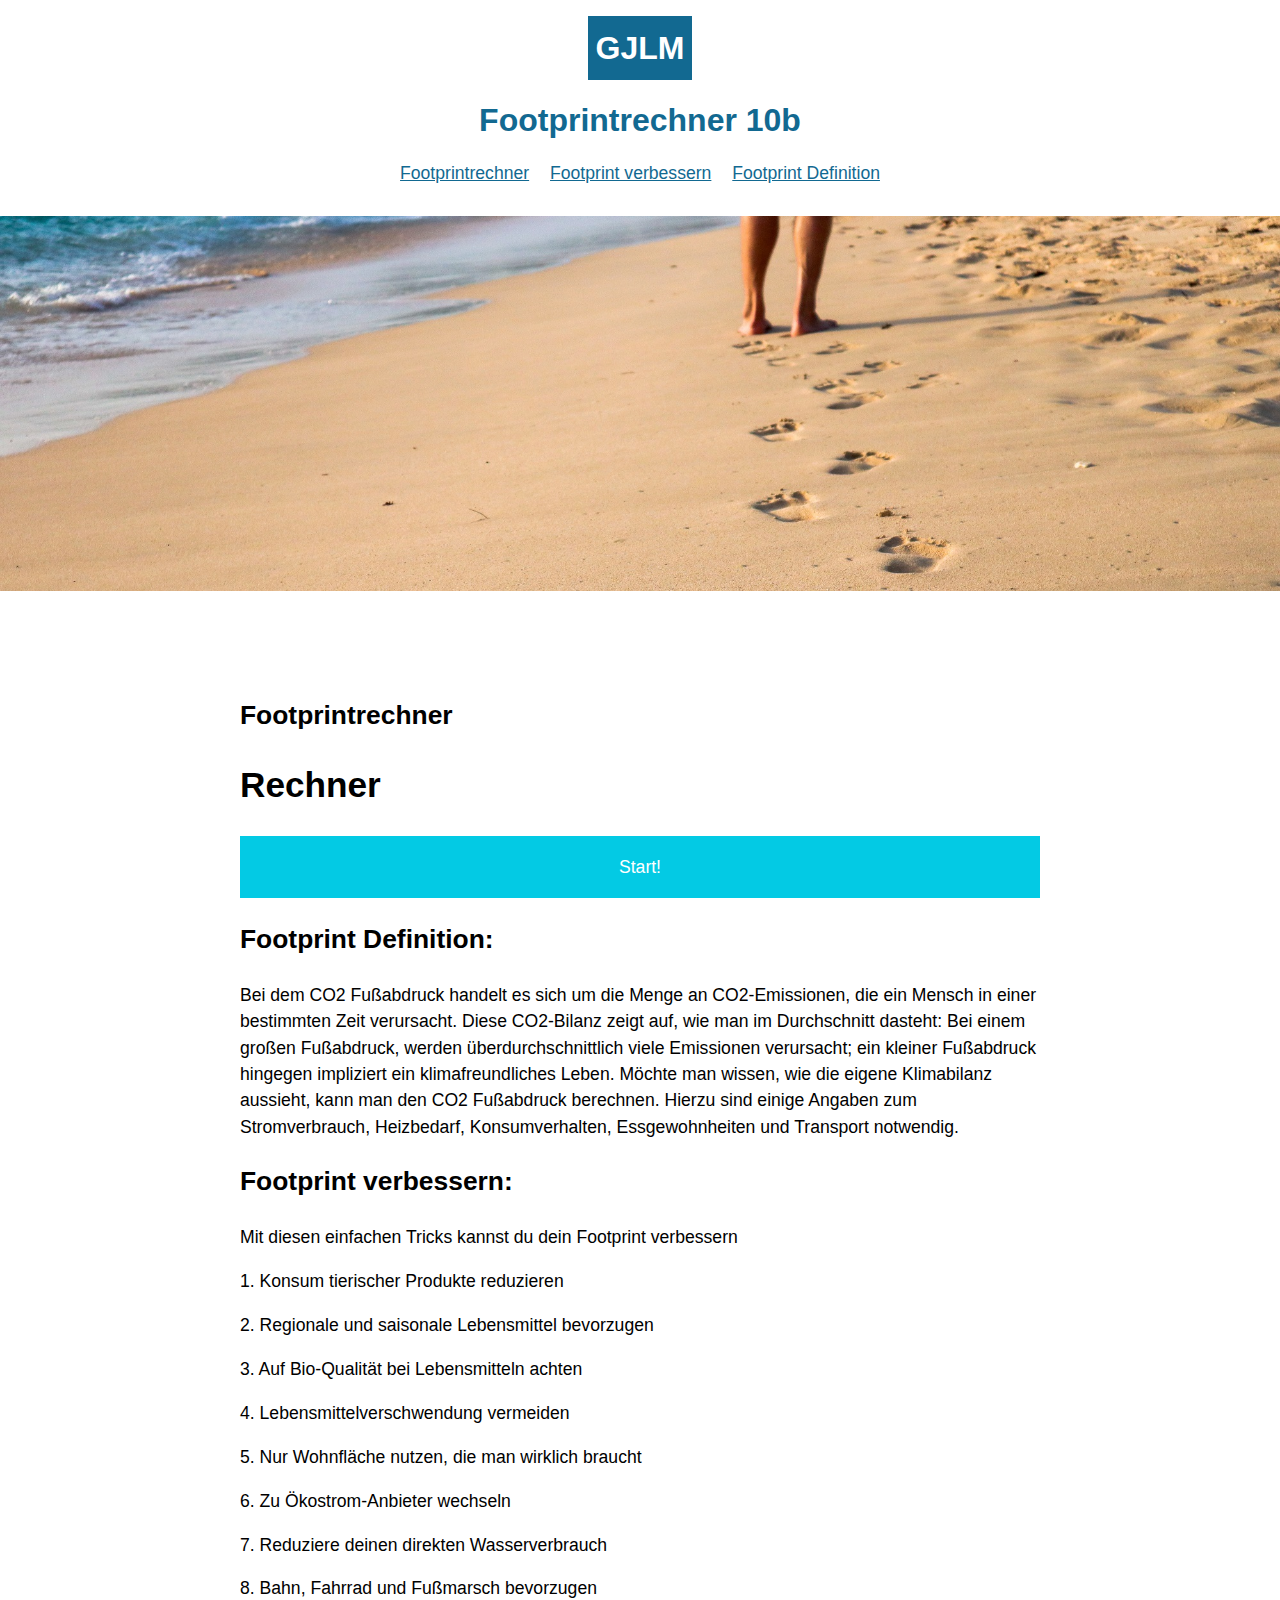
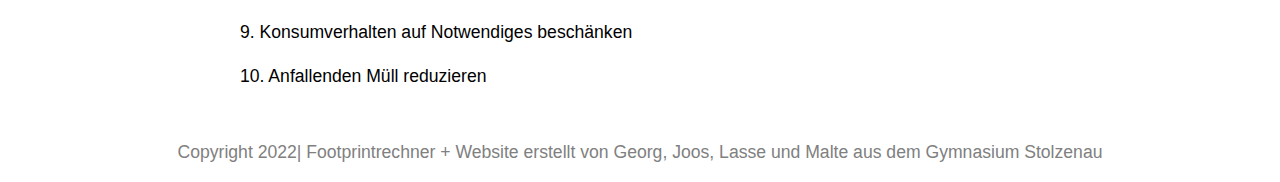
<file: index.html>
<!DOCTYPE html>



<html>

<head>
    <title>Footprintrechner 10b</title>
    <link rel="stylesheet" href="style.css">
    <meta name="viewport" content="width=device-width,  initial-scale=1">
</head>

<body>
    <div id="top">
        <div id="logo">GJLM</div>
        <div id="logo-name">Footprintrechner 10b</div>
        <div id="navigation">
            <a href="#Footprintrechner">Footprintrechner</a>
            <a href="#Discord">Footprint verbessern</a>
            <a href="#Footprint-Definition">Footprint Definition</a>

        </div>
        <div id="top-image">
            <img src="Footprint img1.jpg" alt="Bild von einem Footprint">
        </div>
    </div>
    <div id="main">
        <section id="Footprintrechner"></section>
        <h2>Footprintrechner</h2>

        <h1>Rechner</h1>

        <button onclick="window.location.href='index-rechner.html'">Start!</button>
        <section id="Footprint-Definition"></section>
        <h2>Footprint Definition:</h2>
        <p>Bei dem CO2 Fußabdruck handelt es sich um die Menge an CO2-Emissionen, 
            die ein Mensch in einer bestimmten Zeit verursacht. Diese CO2-Bilanz zeigt auf, wie man 
            im Durchschnitt dasteht: Bei einem großen Fußabdruck, werden überdurchschnittlich viele 
            Emissionen verursacht; ein kleiner Fußabdruck hingegen impliziert ein klimafreundliches 
            Leben. Möchte man wissen, wie die eigene Klimabilanz aussieht, kann man den CO2 Fußabdruck 
            berechnen. Hierzu sind einige Angaben zum Stromverbrauch, Heizbedarf, Konsumverhalten, 
            Essgewohnheiten und Transport notwendig. </p>

       
        <section id="Discord"></section>
        <h2>Footprint verbessern:</h2>
        <p>Mit diesen einfachen Tricks kannst du dein Footprint verbessern</p>
        <p> 1. Konsum tierischer Produkte reduzieren</p>
        <p> 2. Regionale und saisonale Lebensmittel bevorzugen</p>
        <p> 3. Auf Bio-Qualität bei Lebensmitteln achten</p>
        <p> 4. Lebensmittelverschwendung vermeiden</p>
        <p> 5. Nur Wohnfläche nutzen, die man wirklich braucht</p>
        <p> 6. Zu Ökostrom-Anbieter wechseln</p>
        <p> 7. Reduziere deinen direkten Wasserverbrauch</p>
        <p> 8. Bahn, Fahrrad und Fußmarsch bevorzugen</p>
        <p>9. Konsumverhalten auf Notwendiges beschänken</p>
        <p>10. Anfallenden Müll reduzieren</p>
        
    </div>
    <div id="footer">
        Copyright 2022| Footprintrechner + Website erstellt von Georg, Joos, Lasse und Malte aus dem Gymnasium Stolzenau
    </div>
</body>

</html>
</file>
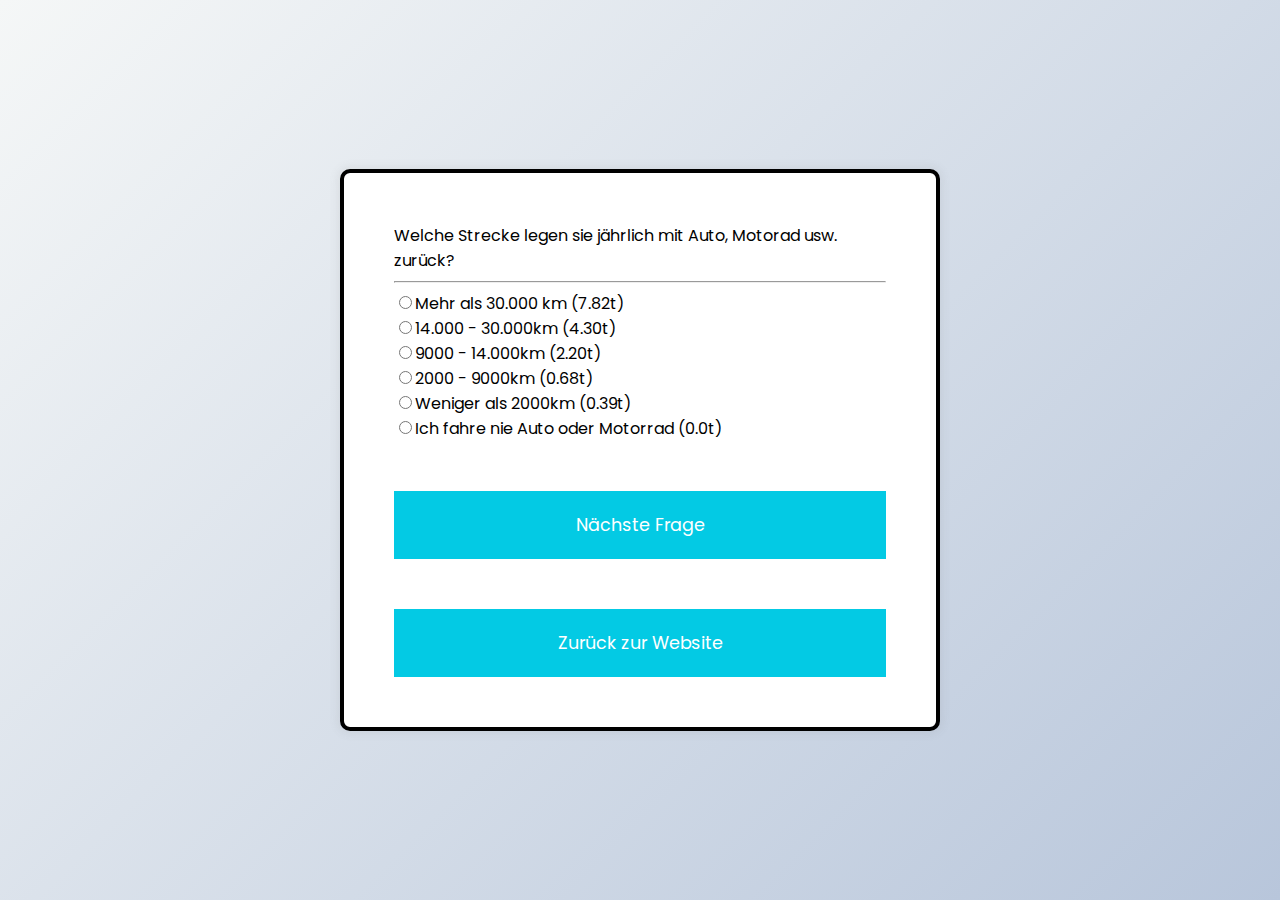
<file: index-rechner.html>
<!DOCTYPE html>
<html>

<head>

    <link rel="stylesheet" href="style-rechner.css">
    <link rel="stylesheet" href="style-ausgabe.css">
    <meta charset="UTF-8">
    <meta http-equiv="X-UA-Compatible" content="IE=edge">
    <meta name="viewport" content="width=device-width, initial-scale=1.0">
    
    <title>Rechner</title>


 

</head>




<body>

    <div class="container">
        Welche Strecke legen sie jährlich mit Auto, Motorad usw. zurück?
        <hr>
        <input type="radio" name="question1" id="1.1">Mehr als 30.000 km (7.82t)<br>
        <input type="radio" name="question1" id="1.2">14.000 - 30.000km (4.30t)<br>
        <input type="radio" name="question1" id="1.3">9000 - 14.000km (2.20t)<br>
        <input type="radio" name="question1" id="1.4">2000 - 9000km (0.68t)<br>
        <input type="radio" name="question1" id="1.5">Weniger als 2000km (0.39t)<br>
        <input type="radio" name="question1" id="1.6">Ich fahre nie Auto oder Motorrad (0.0t)<br>

        <button class="nechste" onclick="next(1)">Nächste Frage</button>
        <button onclick="window.location.href='index.html'">Zurück zur Website</button>
    </div>

    <div class="container">
        Wie viele abgelaufene Lebensmittel werfen sie weg?
        <hr>
        <input type="radio" name="question2" id="2.1">Oft (Von jedem Einkauf ein- oder mehrere Teile)(0.47t)<br>
        <input type="radio" name="question2" id="2.2">Passiert mir ab und zu (0.0t)<br>
        <input type="radio" name="question2" id="2.3">Sozusagen nie (-0.34t)<br>
        <button class="nechste" onclick="next(2)">Nächste Frage</button>
        <button class="nechste" onclick="back(2)">Zurück</button>

        <button onclick="window.location.href='index.html'">Zurück zur Website</button>

    </div>

    <div class="container">
        Welchen Anteil haben Label-Produkte (Fairtrade, Bio, usw.) an ihrem Einkauf?
        <hr>
        <input type="radio" name="question3" id="3.1">Kein Anteil (0.01t)<br>
        <input type="radio" name="question3" id="3.2">Etwa ein Viertel (-0.05t)<br>
        <input type="radio" name="question3" id="3.3">etwa ein Drittel (-0.12t)<br>
        <input type="radio" name="question3" id="3.4">etwa die Hälfte (-0.18t)<br>
        <input type="radio" name="question3" id="3.5">Fast nur Label-Produkte (-0.25t)<br>
        <button class="nechste" onclick="next(3)">Nächste Frage</button>
        <button class="nechste" onclick="back(3)">Zurück</button>

        <button onclick="window.location.href='index.html'">Zurück zur Website</button>

    </div>

    

    <div class="container">
        Wie oft essen sie Nahrungsmittel die Fisch oder Fleisch beinhalten?
        <hr>
        <input type="radio" name="question4" id="4.1">Mehr als dreimal pro Tag (1.29t)<br>
        <input type="radio" name="question4" id="4.2">Drei mal pro Tag (0.97t)<br>
        <input type="radio" name="question4" id="4.3">2 Mal pro Tag (0.65t)<br>
        <input type="radio" name="question4" id="4.4">1-2 Mal pro Tag (0.48t)<br>
        <input type="radio" name="question4" id="4.5">4-6 pro Woche (0.23t)<br>
        <input type="radio" name="question4" id="4.6">1-3 pro Woche (0.09t)<br>
        <input type="radio" name="question4" id="4.7">Weniger als eimal pro Woche bzw. nie (0.06t)<br>
        <button class="nechste" onclick="next(4)">Nächste Frage</button>
        <button class="nechste" onclick="back(4)">Zurück</button>

        <button onclick="window.location.href='index.html'">Zurück zur Website</button>

        
    </div>

    <div class="container">
        Welchen Anteil hat Saisonales Obst und Gemüse an ihrem Obst und Gemüse Einkauf?<hr>
        <input type="radio" name="question5" id="5.1">Wenig (0.64t)<br>
        <input type="radio" name="question5" id="5.2">etwa ein Viertel (0.48t)<br>
        <input type="radio" name="question5" id="5.3">Etwa die Hälfte (0.32t)<br>
        <input type="radio" name="question5" id="5.4">Etwa dreiviertel (0.16t)<br>
        <input type="radio" name="question5" id="5.5">Fast all mein Gemüse ist Saisional (0.04t)<br>
        <button class="nechste" onclick="next(5)">Nächste Frage</button>
        <button class="nechste" onclick="back(5)">Zurück</button>

        <button onclick="window.location.href='index.html'">Zurück zur Website</button>

    </div>

    <div class="container">
        Wie oft esse sie Milchprodukte (Käse, Joghurt, usw.)?<hr>
        <input type="radio" name="question6" id="6.1">Mehr als 10 Portionen am Tag (0.81t)<br>
        <input type="radio" name="question6" id="6.2">8-10 Portionen am Tag (0.60t)<br>
        <input type="radio" name="question6" id="6.3">5-7 Portionen am Tag (0.40t)<br>
        <input type="radio" name="question6" id="6.4">3-4 Portionen am Tag (0.24t)<br>
        <input type="radio" name="question6" id="6.5">1-2 Portionen pro Tag (0.10t)<br>
        <input type="radio" name="question6" id="6.6">1-6 Protionen pro Woche (0.03t)<br>
        <input type="radio" name="question6" id="6.7">Weniger als einmal pro Woche bzw. Garnicht (0.02t)<br>
        <button class="nechste" onclick="next(6)">Nächste Frage</button>
        <button class="nechste" onclick="back(6)">Zurück</button>

        <button onclick="window.location.href='index.html'">Zurück zur Website</button>

    </div>

    <div class="container">
        Wie oft essen sie Lebensmittel, die Eier Enthalten? <hr>
        <input type="radio" name="question7" id="7.1">Mehr als zweimal pro Tag (0.21t)<br>
        <input type="radio" name="question7" id="7.2">1-2 Portionen pro Tag (0.14t)<br>
        <input type="radio" name="question7" id="7.3">3-6 Portionen pro Woche (0.06t)<br>
        <input type="radio" name="question7" id="7.4">1-3 Portionen pro Woche (0.03t)<br>
        <input type="radio" name="question7" id="7.5">Etwa 1 Mal pro Woche (0.01t)<br>
        <input type="radio" name="question7" id="7.6">Weniger als einmal pro Woche (0.01t)<br>
        <button class="nechste" onclick="next(7)">Nächste Frage</button>
        <button class="nechste" onclick="back(7)">Zurück</button>

        <button onclick="window.location.href='index.html'">Zurück zur Website</button>

    </div>

    <div class="container">
        Mit welchem Treibstoff fährt ihr Auto?<hr>
        <input type="radio" name="question8" id="8.1">Benzin/Diesel/Hybrid(0.00t)<br>
        <input type="radio" name="question8" id="8.2">Erdgas (-0.07t)<br>
        <input type="radio" name="question8" id="8.3">Eleketrisch(-0.30t)<br>
        <input type="radio" name="question8" id="8.4">Ich besitze kein Auto(-0.45t)<br>
        <button class="nechste" onclick="next(8)">Nächste Frage</button>
        <button class="nechste" onclick="back(8)">Zurück</button>

        <button onclick="window.location.href='index.html'">Zurück zur Website</button>

    </div>

    <div class="container">
        Wie hoch ist der reale Treibstoffverbrauch des Autos, das Sie in der Regel für private Zwecke benutzen, pro 100 Kilometer?<hr>
        <input type="radio" name="question9" id="9.1">Mehr als 12 Liter(32kWh)/100km (0.32t)<br>
        <input type="radio" name="question9" id="9.2">9-12 Liter (28kWh)/100km (0.22t)<br>
        <input type="radio" name="question9" id="9.3">6-9 Liter (20kWh)/100km (0.10t)<br>
        <input type="radio" name="question9" id="9.4">4,5-6 Liter (14kWh)/100km (0.01t)<br>
        <input type="radio" name="question9" id="9.5">Ich besitze kein Auto (0.01t)<br>

        <button class="nechste" onclick="next(9)">Nächste Frage</button>
        <button class="nechste" onclick="back(9)">Zurück</button>

        <button onclick="window.location.href='index.html'">Zurück zur Website</button>

    </div>

    <div class="container">
        Wie viele Kilometer legen Sie wöchentlich mit öffentlichen Verkehrsmitteln zurück (Eisenbahn, Bus, Straßenbahn, U-Bahn)? Anzugeben sind Reisen für Freizeit, Einkauf und Pendeln, nicht aber berufliche Reisen. <hr>
        <input type="radio" name="question10" id="10.1">Mehr als 600km (4.47t)<br>
        <input type="radio" name="question10" id="10.2">360-600Km (2.68t)<br>
        <input type="radio" name="question10" id="10.3">240-360Km (1.67)<br>
        <input type="radio" name="question10" id="10.4">80-240Km (0.89t)<br>
        <input type="radio" name="question10" id="10.5">60-80Km (0.39t)<br>
        <input type="radio" name="question10" id="10.6">Weniger als 60Km (0.17t)<br>
        <input type="radio" name="question10" id="10.7">Ich benutze keine Öffentlichen Verkehrsmittel (0.00t)<br>
        <button class="nechste" onclick="next(10)">Nächste Frage</button>
        <button class="nechste" onclick="back(10)">Zurück</button>

        <button onclick="window.location.href='index.html'">Zurück zur Website</button>

    </div>

    <div class="container">
        Wieviele Stunden sind Sie in den letzten fünf Jahren, für private Zwecke mit dem Flugzeug gereist?<hr>
        <input type="radio" name="question11" id="11.1">Ingesamt über 50 Stunden (18.12t)<br>
        <input type="radio" name="question11" id="11.2">Ingesamt 25-50 Stunden (6.62t)<br>
        <input type="radio" name="question11" id="11.3">Ingesamt 15-25 Stunden (3.62t)<br>
        <input type="radio" name="question11" id="11.4">Ingesamt 8-15 Stunden (2.08t)<br>
        <input type="radio" name="question11" id="11.5">Ingesamt 2-8 Stunden (0.91t)<br>
        <input type="radio" name="question11" id="11.6">Ingesamt weniger als 2 Stunden (0.27t)<br>
        <input type="radio" name="question11" id="11.7">Ich bin in den letzten Jahren nicht geflogen (0.00t)<br>
        <button class="nechste" onclick="next(11)">Nächste Frage</button>
        <button class="nechste" onclick="back(11)">Zurueck</button>

        <button onclick="window.location.href='index.html'">Zurück zur Website</button>

    </div>

    <div class="container">
        Womit wird ihr Zuhause im Winter hauptsächlich beheizt?<hr>
        <input type="radio" name="question12" id="12.1">Elektroheizeung (2.52t)<br>
        <input type="radio" name="question12" id="12.2">Kohleheizung (2.18t)<br>
        <input type="radio" name="question12" id="12.3">Erdölheizung (1.89t)<br>
        <input type="radio" name="question12" id="12.4">Erdgasheizung (1.38t)<br>
        <input type="radio" name="question12" id="12.5">Gas mit Solartherme(28%) (1.05t)<br>
        <input type="radio" name="question12" id="12.6">Fernwärme (0.90t)<br>
        <input type="radio" name="question12" id="12.7">Wärmepumpe (0.74t)<br>
        <input type="radio" name="question12" id="12.8">Holz (Pellets, Schnitzel, Stückholz) (0.17t)<br>
        <input type="radio" name="question12" id="12.9">Holz mit Solartherme(28%) (0.18t)<br>
        <input type="radio" name="question12" id="12.10">Weiß nicht (1.26t)<br>
        <button class="nechste" onclick="next(12)">Nächste Frage</button>
        <button class="nechste" onclick="back(12)">Zurueck</button>

        <button onclick="window.location.href='index.html'">Zurück zur Website</button>

    </div>  

    <div class="container">
        Welchem Stand entspricht Ihr Wohnhaus/Wohnung?<hr>
        <input type="radio" name="question13" id="13.1">Bis 1994(unsaniert) (0.01t)<br>
        <input type="radio" name="question13" id="13.2">1995-2001(unsaniert) (-0.05t)<br>
        <input type="radio" name="question13" id="13.3">Ab 2001 (-0.07t)<br>
        <input type="radio" name="question13" id="13.4">Energetisch vollsaniert (Baujahr bis 1948) (-0.04t)<br>
        <input type="radio" name="question13" id="13.5">Energetisch vollsaniert (Baujahr 1949 bis 2001) (-0.08t)<br>
        <input type="radio" name="question13" id="13.6">Niedrigenergiehaus (NEH) (-0.09t)<br>
        <input type="radio" name="question13" id="13.7">Passivhaus (-0.14t)<br>
        <input type="radio" name="question13" id="13.8">Weiß nicht (-0.01t)<br>

        <button class="nechste" onclick="next(13)">Nächste Frage</button>
        <button class="nechste" onclick="back(13)">Zurück</button>

        <button onclick="window.location.href='index.html'">Zurück zur Website</button>

    </div>

    <div class="container">
        Wie groß ist Ihre Wohnung/Ihr Haus (Beheizte Wohnfläche von Wohnung und Ferienwohnung ohne Garage, Keller, Dachboden)?<hr>
        <input type="radio" name="question14" id="14.1">Mehr als 300 Quadratmeter (1.84t)<br>
        <input type="radio" name="question14" id="14.2">201-300 Quadratmeter (1.50t)<br>
        <input type="radio" name="question14" id="14.3">151-200 Quadratmeter (1.00t)<br>
        <input type="radio" name="question14" id="14.4">126-150 Quadratmeter (0.75t)<br>
        <input type="radio" name="question14" id="14.5">101-125 Quadratmeter (0.58t)<br>
        <input type="radio" name="question14" id="14.6">76-100 Quadratmeter (0.41t)<br>
        <input type="radio" name="question14" id="14.7">51-75 Quadratmeter (0.25t)<br>
        <input type="radio" name="question14" id="14.8">30-50 Quadratmeter (0.08t)<br>
        <input type="radio" name="question14" id="14.9">Kleiner als 30 Quadratmeter (-0.02t)<br>

        <button class="nechste" onclick="next(14)">Nächste Frage</button>
        <button class="nechste" onclick="back(14)">Zurück</button>

        <button onclick="window.location.href='index.html'">Zurück zur Website</button>

    </div>

    <div class="container">
        Wieviele Personen leben bei ihnen im Haushalt?<hr>
        <input type="radio" name="question15" id="15.1">1 Person (0.80t)<br>
        <input type="radio" name="question15" id="15.2">2 Personen (0.00t)<br>
        <input type="radio" name="question15" id="15.3">3 Personen (-0.26t)<br>
        <input type="radio" name="question15" id="15.4">4 Personen (-0.39t)<br>
        <input type="radio" name="question15" id="15.5">5 Personen (-0.46t)<br>
        <input type="radio" name="question15" id="15.6">6 Personen (-0.51t)<br>
        <input type="radio" name="question15" id="15.7">7 oder mehr Personen (-0.55t)<br>
        <button class="nechste" onclick="next(15)">Nächste Frage</button>
        <button class="nechste" onclick="back(15)">Zurück</button>

        <button onclick="window.location.href='index.html'">Zurück zur Website</button>

    </div>

    <div class="container">
        Auf wie viel Grad heizen Sie Ihr Zuhause)<hr>
        <input type="radio" name="question16" id="16.1">Auf über 23°C (0.01t)<br>
        <input type="radio" name="question16" id="16.2">Auf etwa 21°C (0.00t)<br>
        <input type="radio" name="question16" id="16.3">Auf maximal 19°C (-0.01t)<br>
        <input type="radio" name="question16" id="16.4">Auf maximal 17°C (-0.02t)<br>
        <input type="radio" name="question16" id="16.5">Weiß nicht (0.00t)<br>

        <button class="nechste" onclick="next(16)">Nächste Frage</button>
        <button class="nechste" onclick="back(16)">Zurück</button>

        <button onclick="window.location.href='index.html'">Zurück zur Website</button>

    </div>

    <div class="container">
        In welchem Haustyp leben sie?<hr>
        <input type="radio" name="question17" id="17.1">Einfamilienhaus (0.02t)<br>
        <input type="radio" name="question17" id="17.2">Mehrfamilienhaus (0.00t)<br>
        <button class="nechste" onclick="next(17)">Nächste Frage</button>
        <button class="nechste" onclick="back(17)">Zurück</button>

        <button onclick="window.location.href='index.html'">Zurück zur Website</button>

    </div>

    <div class="container">
        Wie bereiten Sie ihr Warmwasser auf?<hr>
        <input type="radio" name="question18" id="18.1">Elektroboiler (0.53t)<br>
        <input type="radio" name="question18" id="18.2">Kohleheizung (0.46t)<br>
        <input type="radio" name="question18" id="18.3">Erdölheizung (0.40t)<br>
        <input type="radio" name="question18" id="18.4">Erdgasheizung (0.29t)<br>
        <input type="radio" name="question18" id="18.5">Wärmepumpe (0.15t)<br>
        <input type="radio" name="question18" id="18.6">Fernwärme (0.19t)<br>
        <input type="radio" name="question18" id="18.7">Gas mit Solartherme(50%) (0.15t)<br>
        <input type="radio" name="question18" id="18.8">Holz(Pellets, Schnitzel, Stückholz) (0.04t)<br>
        <input type="radio" name="question18" id="18.9">Holz mit Solarthermie (0.03t)<br>
        <input type="radio" name="question18" id="18.10">Weiß nicht (0.26t)<br>
        <button class="nechste" onclick="next(18)">Nächste Frage</button>
        <button class="nechste" onclick="back(18)">Zurück</button>

        <button onclick="window.location.href='index.html'">Zurück zur Website</button>

    </div>

    <div class="container">
        Welche Effizienzklassen haben Ihre Beleuchtungn und Ihre großen Haushaltsgeräte (Kühl-/Gefrierschrank, Waschmaschine, Geschirrspüler, Wäschetrockner) mehrheitlich?<hr>
        <input type="radio" name="question19" id="19.1">Schlechter als A (0.22t)<br>
        <input type="radio" name="question19" id="19.2">A und besser (0.18t)<br>
        <input type="radio" name="question19" id="19.3">A+ und besser (0.13t)<br>
        <input type="radio" name="question19" id="19.4">A++ und besser (0.10t)<br>
        <input type="radio" name="question19" id="19.5">Meine Haushaltsgeräte sind älter als 10 Jahre (0.22t)<br>
        <input type="radio" name="question19" id="19.6">Meine Haushaltsgeräte sinf weniger alt als 10 Jahre (0.15t)<br>
        <button class="nechste" onclick="next(19)">Nächste Frage</button>
        <button class="nechste" onclick="back(19)">Zurück</button>

        <button onclick="window.location.href='index.html'">Zurück zur Website</button>

    </div>
    
    <div class="container">
        Welche Kühlgeräte haben sie?<hr>
        <input type="radio" name="question20" id="20.1">Mehrere Kühlschränke und/oder Tiefkühltruhen (0.44t)<br>
        <input type="radio" name="question20" id="20.2">Kühlgefrierkombi (zweitürig) oder Kühlschrank mit kleinem Gefrierfach in Kombination mit Tiefkühler (0.15t)<br>
        <input type="radio" name="question20" id="20.3">Ein Kühlschrank mit kleinem Gefrierfach (0.11t)<br>
        <button class="nechste" onclick="next(20)">Nächste Frage</button>
        <button class="nechste" onclick="back(20)">Zurück</button>

        <button onclick="window.location.href='index.html'">Zurück zur Website</button>

    </div>

    <div class="container">
        Wie waschen Sie Ihre Wäsche hauptsächlich?<hr>
        <input type="radio" name="question21" id="21.1">Jede Wäsche auf der maximal vorgesehenen Waschtemperatur und manchmal auch Kochwäsche(95°C) (0.03t)<br>
        <input type="radio" name="question21" id="21.2">Den Großteil der Wäsche bei 40°C, etwa ein Drittel bei 60°C, keine Kochwäsche (95°C) (0.02t)<br>
        <input type="radio" name="question21" id="21.3">Mehr als die Hälfte der Wäsche bei 30°C und weniger, nur ganz selten 60°C (0.01t)<br>
        <button class="nechste" onclick="next(21)">Nächste Frage</button>
        <button class="nechste" onclick="back(21)">Zurück</button>

        <button onclick="window.location.href='index.html'">Zurück zur Website</button>

    </div>

  




































 

    <div class="container">
        <hr>
        <button href="#" class="button einleitung-button hover-button" onclick="result()" >Auswertung</button>
        
        <button data-modal-target="#modal" onclick="result()" >Urkunde</button>

        <button onclick="window.location.href='index.html'">Zurück zur Website</button>
    </div>


    <div id="body-overlay"></div>
    <div class="dialog" id="loslegen-dialog">
        <a href="#" role="button" class="dialog-schliessen-button" onclick="dialogSchliessen('loslegen-dialog')">
            <i class="fas fa-times"></i>
        </a>
        <h3>Dein Persönlicher CO2 Footprint beträgt</h3>
        <h3 id = "erg"> </h3>
        <h3>Tonnen CO2!</h3>
        <h3>Der Deutsche Durchschnitt beträgt 12.37 Tonnen CO2 (2018).</h3>
        <button onclick="dialogSchliessen('loslegen-dialog')"  id="Zurueck">Zurück</button>
        <form action="">
        </form>
    </div>
    
    <div class="modal" id="modal">
        <div class="modal-header">
          <div class="title">Urkunde</div>
          <button data-close-button class="close-button">&times;</button>
        </div>
        <div class="modal-body">

            <div class="dercontainer">
                <img src="Urkunde.jpg" alt="Bild von einem Footprint" width="48%" height="48%">
                <div class="centered"> 
                   
                    <h4 id = "ergb"> </h4>
                </div>
                <button onclick="window.location.href='Urkunde.jpg'"  title="Datei herunterladen">Datei herunterladen! </button>
                <button data-close-button class="close-button" onclick="dialogSchliessen('loslegen-dialog')"  id="Zurueck">Zurück </button>
              </div>

        </div>



      </div>
      <div id="overlay"></div>
  

      <script src="script-urkunde-ausgabe.js"></script>
      <script src="script-rechner.js"></script>


</body>

</html>
</file>
<file: style.css>
body {
    box-sizing: border-box;
    font-family: Arial, Helvetica, sans-serif;
    margin: 0;
    padding: 0;
 font-size: 110%;
 line-height: 1.5;
}

button {
    background-color: #03cae4;
    color: #fff;
    border: none;
    display: block;
    width: 100%;
    cursor: pointer;
    font-size: 1.1rem;
    font-family: inherit;
    padding: 1.3rem;
    margin-top: auto;
}

button:hover {
    background-color: #04adc4;
}

button:focus {
    outline: none;
    background-color: #44b927;
}

#top {
    text-align: center;
}

#logo {
    color: white;
    background-color: rgb(18, 105, 145);
    display: inline-block;
    font-size: 32px;
    font-weight: bold;
    padding: 8px;
    margin-top: 16px;
}

#logo-name {
    font-size: 32px;
    font-weight: bold;
    margin: 16px;
    color: rgb(18, 105, 145);

}

#navigation a {
    color: rgb(18, 105, 145);
    padding: 8px;
}

#navigation a:hover {
    color: aqua;
}

#top-image img {
    width: 100%;
    margin-top: 30px;
    margin-bottom: auto;
    margin-left: 0;
    margin-right: 0;
}

#main {
    max-width: 800px;
    margin: auto;
    margin-top: 60px;
    padding: 16px;
}

#footer {
    text-align: center;
    color: grey;
    padding: 16px;
}
</file>
<file: style-rechner.css>
@import url('https://fonts.googleapis.com/css2?family=Poppins:wght@200;300;400;500&display=swap');

* {
    box-sizing: border-box;
}






body {
    background-color: #b8c6db;
    background-image: linear-gradient(315deg, #b8c6db 0%, #f5f7f7 100%);
    font-family: 'Poppins', sans-serif;
    display: flex;
    align-items: center;
    justify-content: center;
    height: 100vh;
    overflow: hidden;
    margin: 0;
}





.container {
    border: 4px solid black;
    border-radius: 10px;
    width: 60%;
    padding: 50px;
    display: none;
    background-color: #fff;
    border-radius: 10px;
    box-shadow: 0 0 10px 2px rgba(100, 100, 100, 0.1);
    width: 600px;
    overflow: hidden;

}

button {
    background-color: #03cae4;
    color: #fff;
    border: none;
    display: block;
    width: 100%;
    cursor: pointer;
    font-size: 1.1rem;
    font-family: inherit;
    padding: 1.3rem;
    margin-top: 50px;
}

button:hover {
    background-color: #04adc4;
}

button:focus {
    outline: none;
    background-color: #44b927;
}
</file>
<file: style-ausgabe.css>
#body-overlay {
    position: fixed;
    top: 0;
    right: 0;
    bottom: 0;
    left: 0;
    background-color: rgba(0, 0, 0, 0.8);
    opacity: 0;
    pointer-events: none;
    transition: opacity 300ms ease-in-out;
}

.dialog {
    position: fixed;
    left: 50%;
    top: 50%;
    transform: translate(-50%, -50%);
    padding: 20px;
 

    background-color: white;
    color: black;
    border-radius: 8px;
    box-shadow: 8px 8px 16px rgba(255, 255, 255, 0.1);
    opacity: 0;
    pointer-events: none;
    transition: opacity 300ms ease-in-out;
}

#body-overlay.sichtbar, .dialog.sichtbar {
    opacity: 1;
    pointer-events: auto;
}

#loslegen-dialog {
    width: 55%;
}

.dialog-schliessen-button {
    position: absolute;
    top: 10px;
    right: 10px;
    font-size: 32px;
    line-height: 32px;
    color: rgba(0, 0, 0, 0.4);
    text-decoration: none;
}

#loslegen-dialog {
    background-color: #80b3c7;
    box-shadow: inset 0px 0px 10px black, 2px 2px 4px rgba(255, 255, 255, 0.1), 8px 8px 16px rgba(255, 255, 255, 0.1);
    border: 5px solid silver;
}

#loslegen-dialog .dialog-schliessen-button {
    color: rgba(255, 255, 255, 0.6);
}

#loslegen-dialog form {
    display: flex;
    flex-direction: column;
    align-items: center;
}

#loslegen-dialog h3 {
    margin: 0;
    color: white;
    text-align: center;
    font-size: max(2.5vw, 2.1em);
    text-shadow: 0px 0px 4px black;
}

#loslegen-dialog input {
    width: 100%;
    margin: 7px 0;
    border-radius: 6px;
    box-sizing: border-box;
    font-family: inherit;
    vertical-align: middle;
}

#loslegen-dialog .eingabefeld {
    padding: 14px 16px;
    font-size: 17px;
    line-height: 16px;
    background: #f5f6f7;
    border: 2px solid silver;
    color: #1c1e21;
    height: 50px;
    box-shadow: inset 0px 0px 4px #222;
}

#loslegen-dialog .eingabefeld:focus-visible {
    outline: none;
    border: 2px solid #3a342c;
}

#loslegen-dialog input[type=submit] {
    padding: 0 16px;
    border: none;
    font-size: 25px;
    color: white;
    line-height: 48px;
    font-weight: bold;
    cursor: pointer;
    background-image: linear-gradient(#d3cdc5, #3a342c);
    text-decoration: none;
    text-shadow: 1px 1px 5px black;
    box-shadow: inset 0px 0px 10px black;
    border-radius: 10%/50%;
    width: 50%;
    display: inline-block;
}

#loslegen-dialog input[type=submit]:hover {
    box-shadow: inset 0px 0px 10px black, 0px 0px 15px #d3cdc5;
}




*, *::after, *::before {
    box-sizing: border-box;
  }
  
  .modal {
    position: fixed;
    top: 50%;
    left: 50%;
    transform: translate(-50%, -50%) scale(0);
    transition: 200ms ease-in-out;
    border: 1px solid black;
    border-radius: 10px;
    z-index: 10;
    background-color: white;
    width: 9000px;
    max-width: 95%;
  }
  
  .modal.active {
    transform: translate(-50%, -50%) scale(1);
  }
  
  .modal-header {
    padding: 10px 15px;
    display: flex;
    justify-content: space-between;
    align-items: center;
    border-bottom: 1px solid black;
  }
  
  .modal-header .title {
    font-size: 3.25rem;
    font-weight: bold;
  }
  
  .modal-header .close-button {
    cursor: pointer;
    border: none;
    outline: none;
    background: none;
    font-size: 1.25rem;
    font-weight: bold;
  }
  
  .modal-body {
    padding: 10px 15px;
  }
  
  #overlay {
    position: fixed;
    opacity: 0;
    transition: 200ms ease-in-out;
    top: 0;
    left: 0;
    right: 0;
    bottom: 0;
    background-color: rgba(0, 0, 0, .5);
    pointer-events: none;
  }
  
  #overlay.active {
    opacity: 1;
    pointer-events: all;
  }

















  

.dercontainer {
    position: relative;
    text-align: center;
    color: #000000;
    font-size: 30px;
    }

.centered {
    font-size: 70%;
    position: absolute;
    top: 20.7%;
    left: 49%;
    transform: translate(-48%, -52%);
    }
</file>
